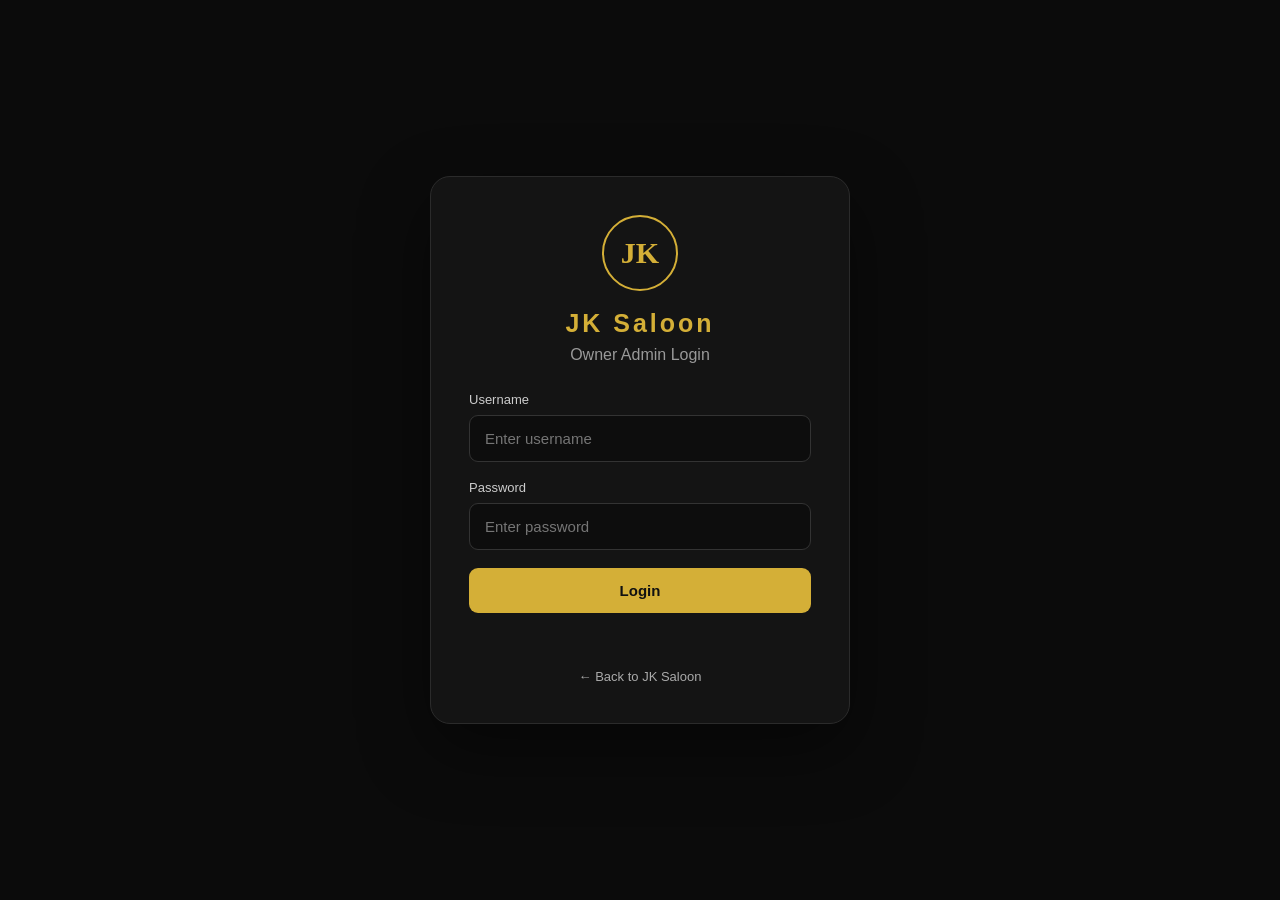
<file: frontend/admin-login.html>
<!DOCTYPE html>
<html lang="en">
<head>
<meta charset="UTF-8">
<meta name="viewport" content="width=device-width, initial-scale=1.0">
<title>JK Saloon - Admin Login</title>
<link rel="stylesheet" href="admin-login.css">
</head>
<body>
<div class="login-container">
  <div class="login-box">
    <div class="logo">JK</div>
    <h1>JK Saloon</h1>
    <p class="admin-title">Owner Admin Login</p>
    <form id="adminLoginForm">
      <div class="input-group">
        <label for="username">Username</label>
        <input type="text" id="username" placeholder="Enter username" required autocomplete="username">
      </div>
      <div class="input-group">
        <label for="password">Password</label>
        <input type="password" id="password" placeholder="Enter password" required autocomplete="current-password">
      </div>
      <button type="submit">Login</button>
      <p id="loginMessage"></p>
    </form>
    <a href="./index.html" class="back-link">← Back to JK Saloon</a>
  </div>
</div>
<script src="admin-login.js"></script>
</body>
</html>
</file>
<file: frontend/admin-login.css>
*{box-sizing:border-box;margin:0;padding:0}body{min-height:100vh;background:#0b0b0b;color:#f5f5f5;font-family:Arial,Helvetica,sans-serif;display:flex;align-items:center;justify-content:center}.login-container{width:100%;padding:24px}.login-box{width:min(420px,100%);margin:auto;background:#141414;border:1px solid #2b2b2b;border-radius:20px;padding:38px;box-shadow:0 25px 70px rgba(0,0,0,.45);text-align:center}.logo{width:76px;height:76px;border:2px solid #d4af37;border-radius:50%;display:grid;place-items:center;margin:0 auto 18px;color:#d4af37;font:700 30px Georgia,serif}.login-box h1{color:#d4af37;letter-spacing:3px;font-size:25px}.admin-title{color:#999;margin:8px 0 28px}.input-group{text-align:left;margin-bottom:18px}.input-group label{display:block;color:#ccc;font-size:13px;margin-bottom:8px}.input-group input{width:100%;padding:14px 15px;background:#0d0d0d;border:1px solid #333;border-radius:9px;color:#fff;font-size:15px;outline:none}.input-group input:focus{border-color:#d4af37;box-shadow:0 0 0 2px rgba(212,175,55,.1)}.login-box button{width:100%;padding:14px;background:#d4af37;color:#111;border:0;border-radius:9px;font-weight:800;font-size:15px;cursor:pointer}.login-box button:hover{background:#f0cf62}.back-link{display:inline-block;margin-top:22px;color:#aaa;text-decoration:none;font-size:13px}.back-link:hover{color:#d4af37}#loginMessage{min-height:20px;margin-top:14px;font-size:13px}@media(max-width:480px){.login-box{padding:28px 20px}}
</file>
<file: frontend/admin.css>
* { box-sizing: border-box; margin: 0; padding: 0; }
:root {
    --gold: #d4af37;
    --gold-light: #f0cf62;
    --bg: #0b0b0b;
    --panel: #141414;
    --panel-2: #191919;
    --line: #2b2b2b;
    --text: #f5f5f5;
    --muted: #929292;
    --green: #29b36a;
    --red: #e24a5a;
    --blue: #5b9cff;
}
html { scroll-behavior: smooth; }
body {
    min-height: 100vh;
    background: radial-gradient(circle at 80% 0%, #211d0c 0, transparent 30%), var(--bg);
    color: var(--text);
    font-family: Arial, Helvetica, sans-serif;
}
button { font: inherit; }
.admin-header {
    position: sticky; top: 0; z-index: 1000;
    min-height: 76px; padding: 12px 4%;
    display: flex; align-items: center; justify-content: space-between; gap: 20px;
    background: rgba(11,11,11,.94); backdrop-filter: blur(16px);
    border-bottom: 1px solid var(--line);
}
.brand-block { display: flex; align-items: center; gap: 13px; }
.brand-mark {
    width: 48px; height: 48px; border: 2px solid var(--gold); border-radius: 50%;
    display: grid; place-items: center; color: var(--gold); font: 700 20px Georgia,serif;
}
.brand-block h1 { color: var(--gold); font-size: 21px; letter-spacing: 3px; }
.brand-block p { color: #777; font-size: 9px; letter-spacing: 2px; margin-top: 3px; }
.header-right { display: flex; align-items: center; gap: 15px; }
.live-dot { color: var(--green); font-size: 11px; font-weight: 700; letter-spacing: 1px; }
.logout-btn, .refresh-btn {
    border: 1px solid var(--line); border-radius: 9px; cursor: pointer;
    padding: 10px 16px; font-weight: 700; transition: .2s ease;
}
.logout-btn { background: #181818; color: #fff; }
.logout-btn:hover { border-color: var(--gold); color: var(--gold); }
.refresh-btn { background: var(--gold); color: #111; border-color: var(--gold); }
.refresh-btn:hover { background: var(--gold-light); transform: translateY(-1px); }
.dashboard-container { width: min(1450px, 92%); margin: 0 auto; padding: 42px 0 80px; }
.welcome-row, .section-heading { display: flex; justify-content: space-between; align-items: end; gap: 25px; }
.welcome-row { margin-bottom: 28px; }
.eyebrow { color: var(--gold); font-size: 10px; font-weight: 800; letter-spacing: 2px; }
.welcome-row h2, .section-heading h2 { margin-top: 7px; font: 700 34px Georgia,serif; }
.welcome-row p, .section-heading p { color: var(--muted); margin-top: 7px; font-size: 14px; }
.stats-grid { display: grid; grid-template-columns: repeat(6, 1fr); gap: 15px; margin-bottom: 55px; }
.stat-card {
    min-height: 145px; padding: 21px; border: 1px solid var(--line); border-radius: 16px;
    background: linear-gradient(145deg, #171717, #101010); display: flex; flex-direction: column;
    justify-content: space-between; box-shadow: 0 12px 30px rgba(0,0,0,.2);
}
.stat-icon {
    width: 36px; height: 36px; display: grid; place-items: center; border-radius: 10px;
    background: rgba(212,175,55,.1); color: var(--gold); font-weight: 800; font-size: 18px;
}
.stat-card span { display: block; color: #999; font-size: 12px; margin-bottom: 7px; }
.stat-card strong { display: block; font-size: 28px; letter-spacing: .5px; }
.booked-card .stat-icon { color: var(--blue); background: rgba(91,156,255,.1); }
.completed-card .stat-icon { color: var(--green); background: rgba(41,179,106,.1); }
.cancelled-card .stat-icon { color: var(--red); background: rgba(226,74,90,.1); }
.earnings-card strong, .today-card strong { color: var(--green); }
.appointments-section { scroll-margin-top: 90px; }
.section-heading { margin-bottom: 20px; }
.updated-text { color: #666; font-size: 11px; }
.table-card {
    background: #121212; border: 1px solid var(--line); border-radius: 17px; overflow: hidden;
    box-shadow: 0 18px 50px rgba(0,0,0,.3);
}
.table-scroll { overflow-x: auto; }
table { width: 100%; min-width: 1180px; border-collapse: collapse; }
th {
    padding: 16px 14px; background: #1a1a1a; color: var(--gold); font-size: 11px;
    letter-spacing: .7px; text-transform: uppercase; text-align: left; white-space: nowrap;
}
td { padding: 16px 14px; border-top: 1px solid #252525; color: #ddd; font-size: 13px; white-space: nowrap; }
tbody tr:hover { background: #171717; }
.price { color: var(--green); font-weight: 800; }
.status { display: inline-flex; padding: 6px 9px; border-radius: 999px; font-size: 10px; font-weight: 800; letter-spacing: .5px; }
.status.booked { color: #72aaff; background: rgba(91,156,255,.12); }
.status.completed { color: #42d383; background: rgba(41,179,106,.12); }
.status.cancelled { color: #ff6b79; background: rgba(226,74,90,.12); }
.action-cell { display: flex; gap: 6px; }
.action-btn { border: 0; border-radius: 7px; padding: 8px 10px; color: #fff; cursor: pointer; font-size: 11px; font-weight: 800; }
.action-btn.complete { background: #188c53; }
.action-btn.cancel { background: #d93448; }
.action-btn.delete { background: #303030; }
.action-btn:hover { filter: brightness(1.15); transform: translateY(-1px); }
.loading { text-align: center; color: #777; padding: 45px; }
.empty { text-align: center; color: #777; padding: 45px; }
.admin-footer { border-top: 1px solid var(--line); padding: 20px; text-align: center; color: #666; font-size: 11px; }
@media (max-width: 1200px) { .stats-grid { grid-template-columns: repeat(3,1fr); } }
@media (max-width: 700px) {
    .admin-header { padding: 10px 15px; }
    .brand-block h1 { font-size: 17px; letter-spacing: 2px; }
    .brand-block p { display: none; }
    .brand-mark { width: 42px; height: 42px; font-size: 17px; }
    .live-dot { display: none; }
    .dashboard-container { width: calc(100% - 24px); padding-top: 28px; }
    .welcome-row, .section-heading { align-items: flex-start; flex-direction: column; }
    .welcome-row h2, .section-heading h2 { font-size: 28px; }
    .refresh-btn { width: 100%; }
    .stats-grid { grid-template-columns: repeat(2,1fr); gap: 10px; margin-bottom: 40px; }
    .stat-card { min-height: 125px; padding: 16px; }
    .stat-card strong { font-size: 24px; }
    .table-card { border-radius: 13px; }
}
@media (max-width: 390px) {
    .stats-grid { grid-template-columns: 1fr; }
    .header-right .logout-btn { padding: 9px 11px; }
}
</file>
